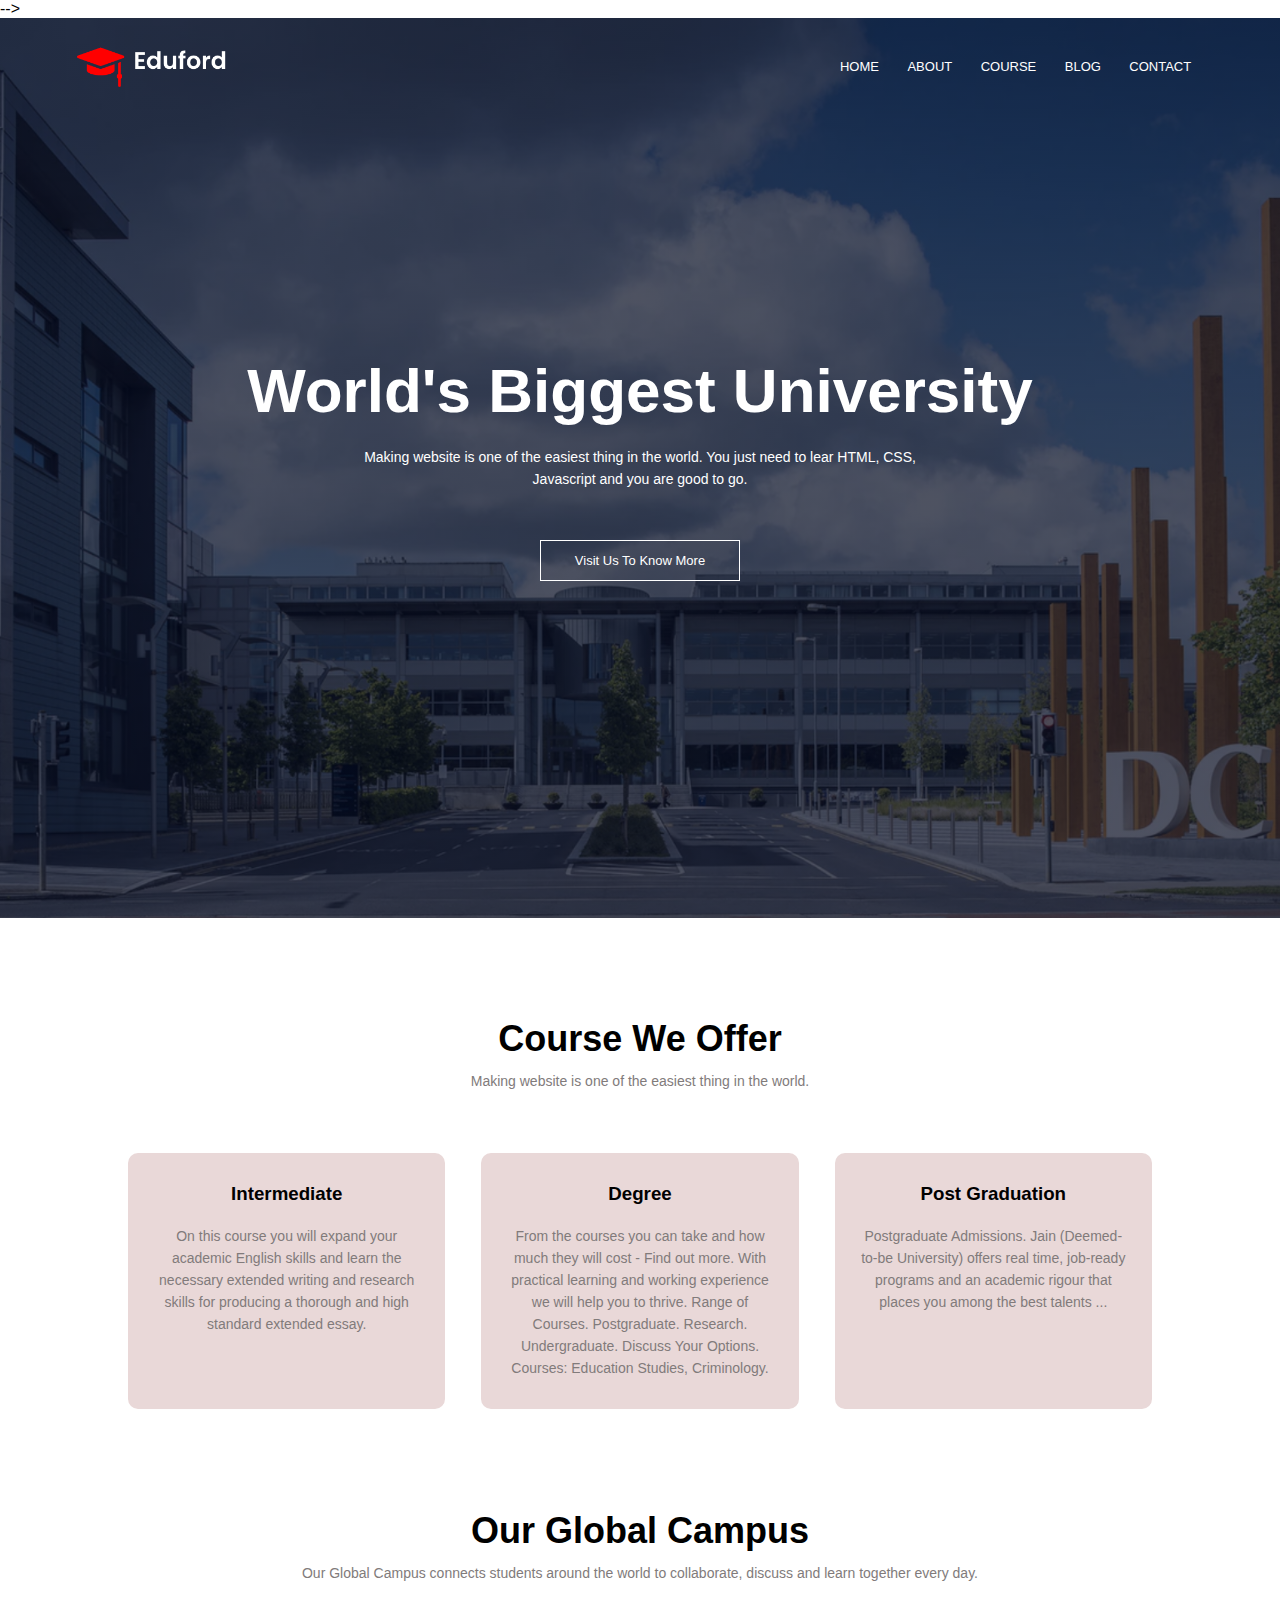
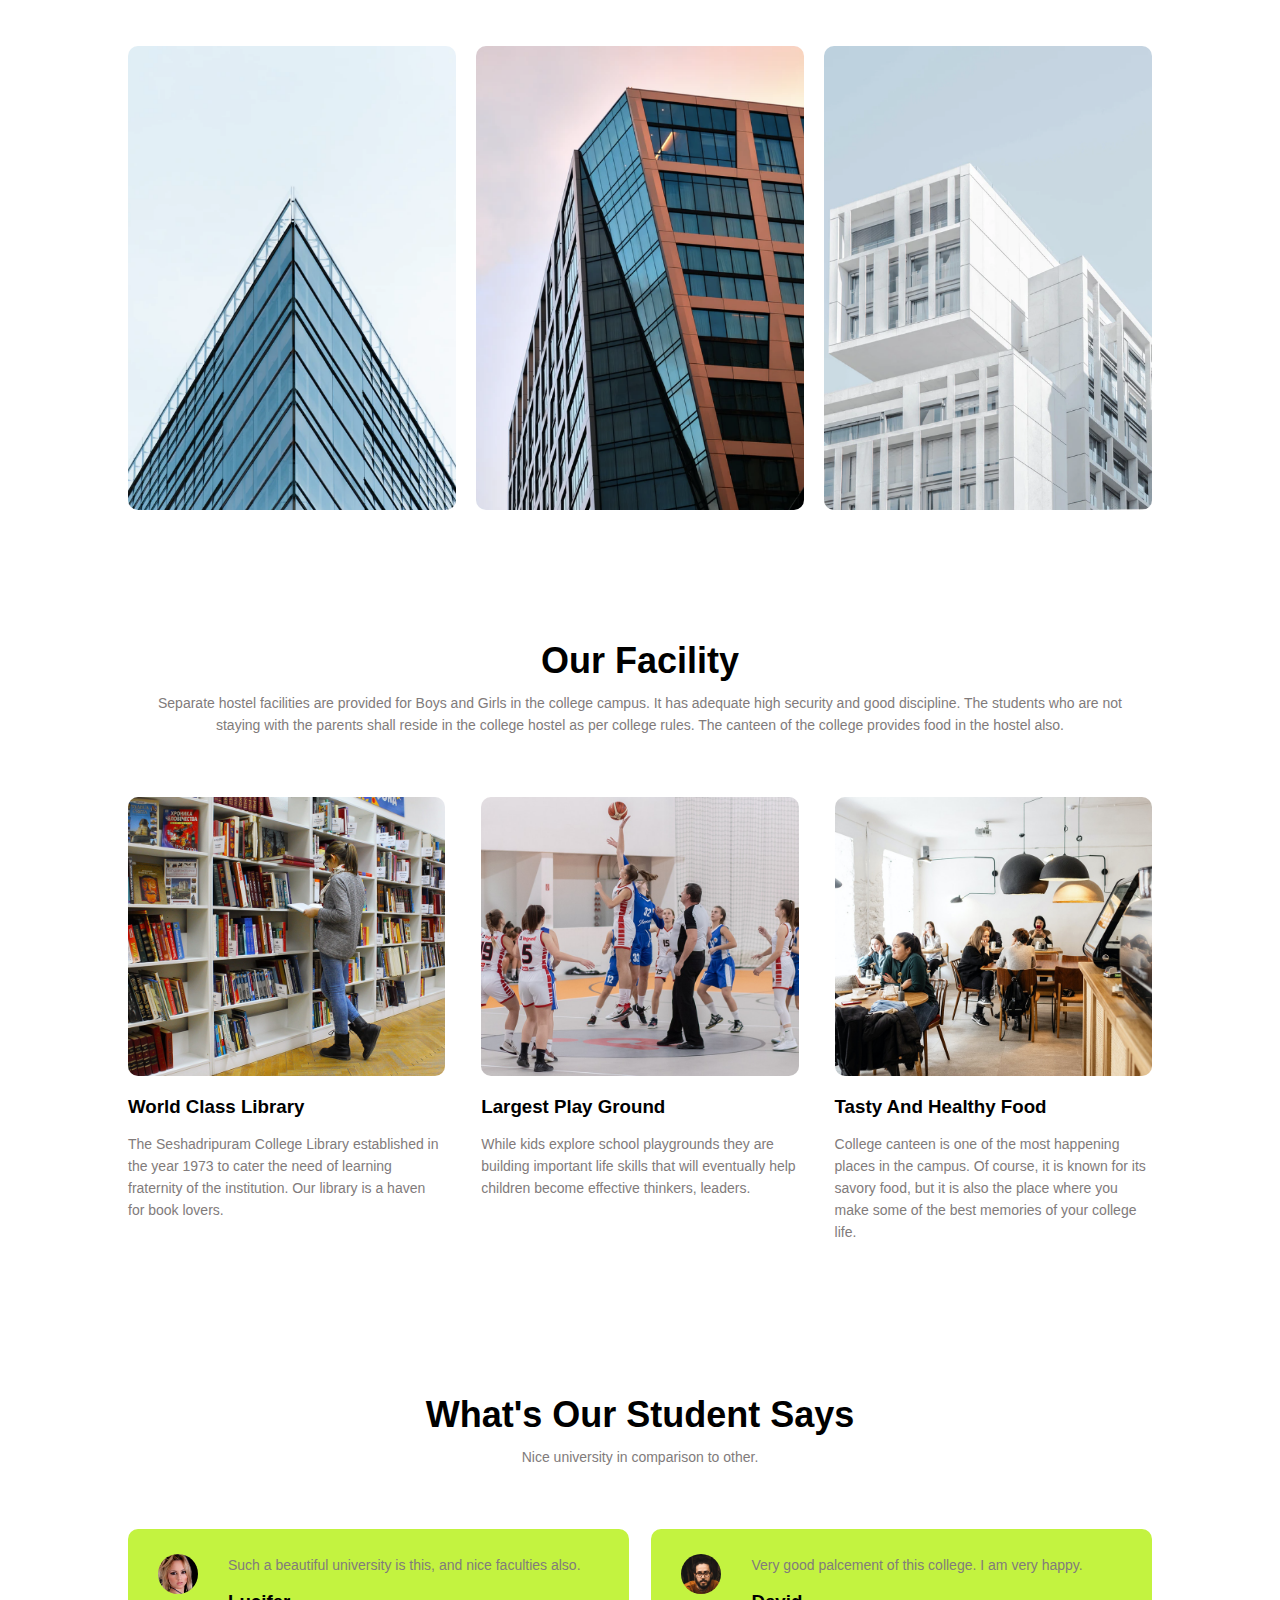
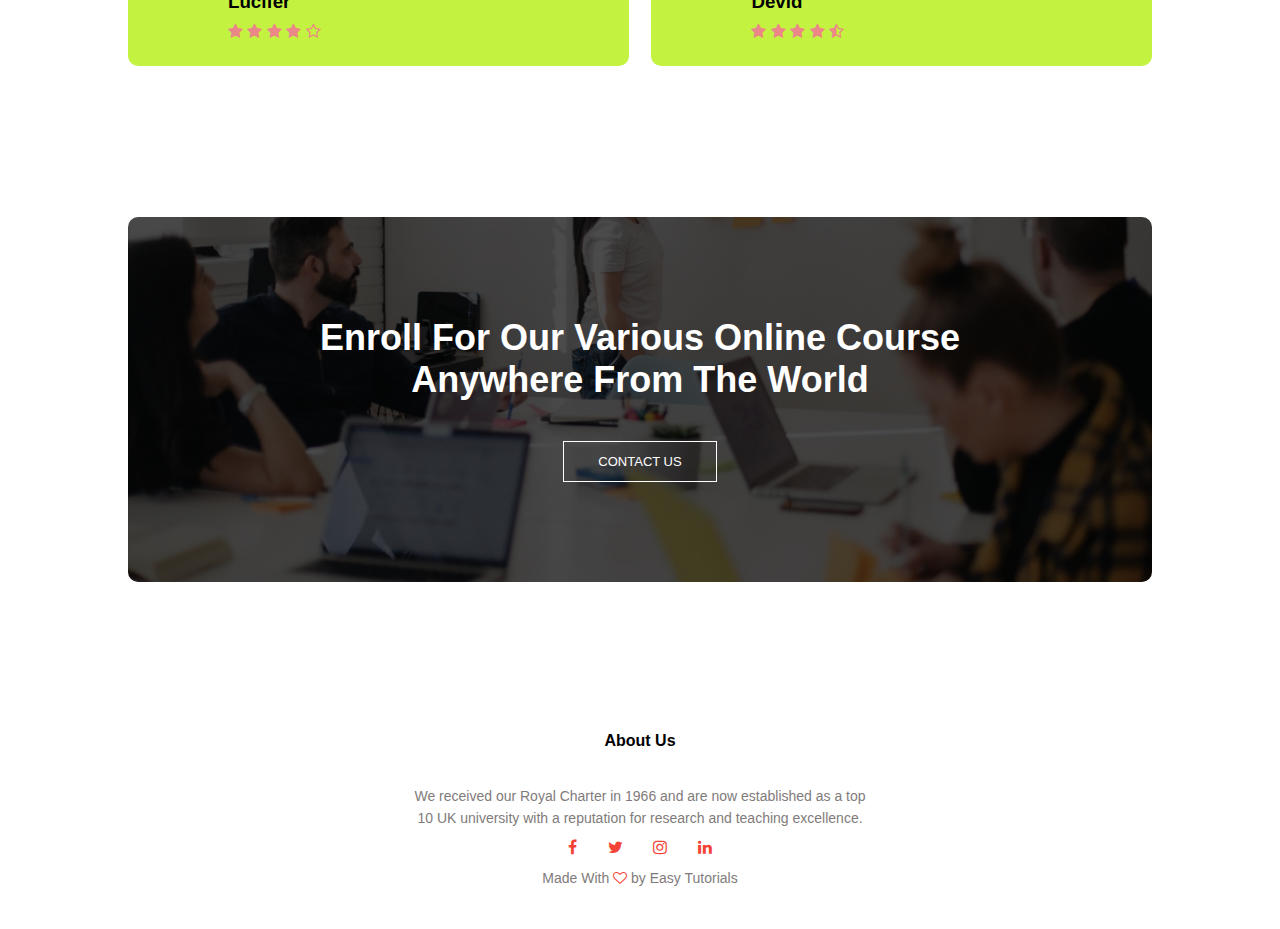
<file: University-webSite/index.html>
<!DOCTYPE html>
<html>
    <head>
         <meta name="viewport" content="width=device-width, intitial-scale=1.0">
         <title>University Website Design - Easy Tutorials</title>
         <link rel="stylesheet" href="style.css">
         <link rel="stylesheet" href="https://cdnjs.cloudflare.com/ajax/libs/font-awesome/4.7.0/css/font-awesome.min.css">-->
        
    </head>
    <body>
        <section class="header">
            <nav>
                <a href="index.html"><img src="image1/logo.png"></a>
                <div class="nav-links">
                    <ul>
                        <li .active><a href="index.html">HOME</a></li>
                        <li><a href="about.html">ABOUT</a></li>
                        <li><a href="course.html">COURSE</a></li>
                        <li><a href="blog.html">BLOG</a></li>
                        <li><a href="contact.html">CONTACT</a></li>
                    </ul>
                </div>
            </nav>

        <div class="text-box">
            <h1>World's Biggest University</h1>
            <p>
               Making website is one of the easiest thing in the world. 
               You just need to lear HTML, CSS, <br>Javascript and you are good to go.
            </p>
            <a href="" class="hero-btn">Visit Us To Know More</a>
        </div>    

        </section>  

        <section class="course">
            <h1> Course We Offer</h1>
            <p>Making website is one of the easiest thing in the world.</p>
            <div class="row">
                <div class="course-col">
                    <h3>Intermediate</h3>
                    <p>On this course you will expand your academic English 
                       skills and learn the necessary extended writing and 
                       research skills for producing a thorough and high 
                       standard extended essay.
                    </p>
                </div>
                <div class="course-col">
                    <h3>Degree</h3>
                    <p>From the courses you can take and how much they will 
                    cost - Find out more. With practical learning and working
                    experience we will help you to thrive. Range of Courses. 
                    Postgraduate. Research. Undergraduate. Discuss Your Options. 
                    Courses: Education Studies, Criminology.
                    </p>
                </div>
                <div class="course-col">
                    <h3>Post Graduation</h3>
                    <p>Postgraduate Admissions. Jain (Deemed-to-be University)
                    offers real time, job-​ready programs and an academic rigour 
                    that places you among the best talents ...
                    </p>
                </div>    
             
         
            </div>
        </section>
        <section class="campus">
            <h1>Our Global Campus</h1>
            <p>Our Global Campus connects students around the world to 
            collaborate, discuss and learn together every day.</p>
            <div class="row">
                <div class="campus-col">
                    <img src="image1/london.png"/>
                    <div class="layer">
                        <h3>LONDON</h3>
                    </div>
                </div>
                <div class="campus-col">
                    <img src="image1/newyork.png"/>
                    <div class="layer">
                        <h3>NEWYORK</h3>
                    </div>
                </div>
                <div class="campus-col">
                    <img src="image1/washington.png"/>
                    <div class="layer">
                        <h3>WASHINGTON</h3>
                    </div>
                </div>
            </div>

        </section>
        <section class="facilities">
            <h1>Our Facility</h1>
            <p>Separate hostel facilities are provided for Boys and Girls in 
            the college campus. It has adequate high security and good discipline.
            The students who are not staying with the parents shall reside 
            in the college hostel as per college rules. The canteen of the college 
            provides food in the hostel also.</p>
            <div class="row">
                <div class="facilities-col">
                    <img src="image1/library.png">
                    <h3>World Class Library</h3>
                    <p>The Seshadripuram College Library established in the year 1973 
                    to cater the need of learning fraternity of the institution. Our 
                    library is a haven for book lovers.</p>
                    </p>
                </div>
                <div class="facilities-col">
                    <img src="image1/basketball.png">
                    <h3>Largest Play Ground</h3>
                    <p>While kids explore school playgrounds they are building important 
                    life skills that will eventually help children become effective thinkers, 
                    leaders.
                    </p>
                </div>
                <div class="facilities-col">
                    <img src="image1/cafeteria.png">
                    <h3>Tasty And Healthy Food</h3>
                    <p>College canteen is one of the most happening places in the campus. Of 
                    course, it is known for its savory food, but it is also the place where you 
                    make some of the best memories of your college life.
                    </p>
                </div>
            </div>
        </section>
        <section class="testimonials">
            <h1>What's Our Student Says</h1>
            <p>Nice university in comparison to other.</p>

            <div class="row">
                <div class="testimonials-col">
                    <img src="image1/user1.jpg">
                    <div>
                        <p>Such a beautiful university is this, and nice faculties also.</p>
                        <h3>Lucifer</h3>
                        <i class="fa fa-star"></i>
                        <i class="fa fa-star"></i>
                        <i class="fa fa-star"></i>
                        <i class="fa fa-star"></i>
                        <i class="fa fa-star-o"></i>
                    </div>
                </div>
                <div class="testimonials-col">
                    <img src="image1/user2.jpg">
                    <div>
                        <p>Very good palcement of this college. I am very happy.</p>
                        <h3>Devid</h3>
                        <i class="fa fa-star" ></i>
                        <i class="fa fa-star"></i>
                        <i class="fa fa-star"></i>
                        <i class="fa fa-star"></i>
                        <i class="fa fa-star-half-o"></i>
                        
                    </div>
                </div>
                
            </div>
        </section>
        <section class="cta">
            <h1>Enroll For Our Various Online Course<br>Anywhere From The World</h1>
            <a href="" class="hero-btn">CONTACT US</a>
        </section>
        <section class="footer">
            <h4>About Us</h4>
            <p>We received our Royal Charter in 1966 and are now established as a top<br>
            10 UK university with a reputation for research and teaching excellence.</p>
            <div class="icons">
                <i class="fa fa-facebook" ></i>
                <i class="fa fa-twitter" ></i>
                <i class="fa fa-instagram" ></i>
                <i class="fa fa-linkedin" ></i>
            </div>
            <p>Made With <i class="fa fa-heart-o"></i> by Easy Tutorials</p>
        </section>
    </body>
</html>
</file>
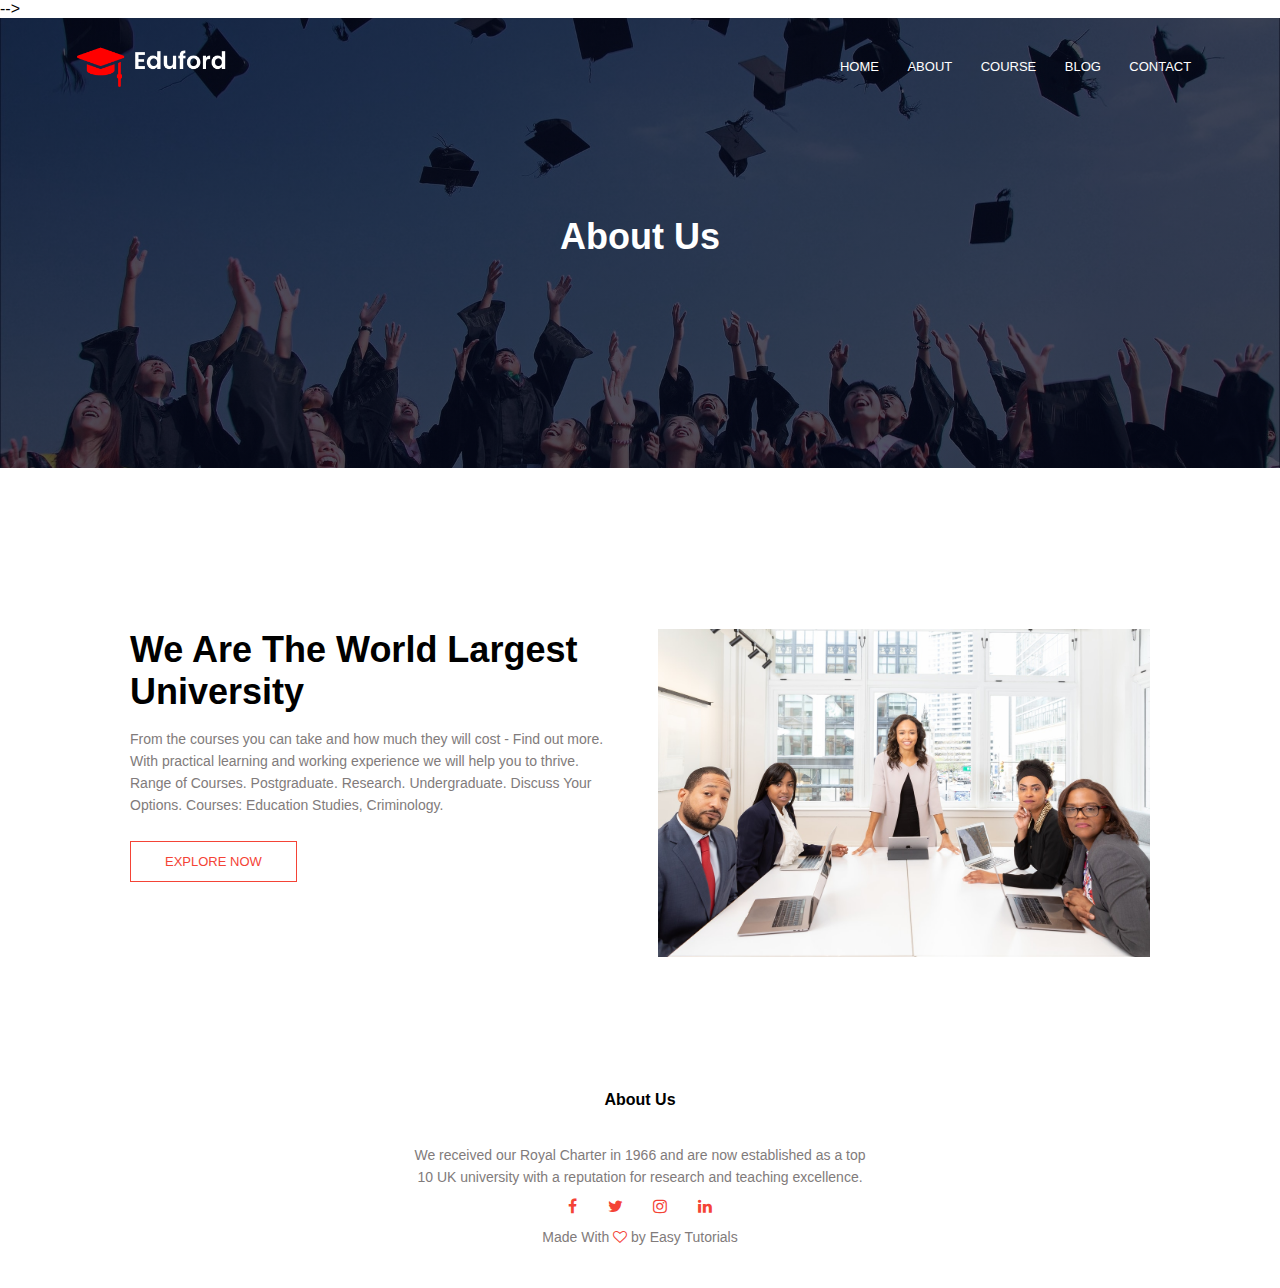
<file: University-webSite/about.html>
<!DOCTYPE html>
<html>
    <head>
         <meta name="viewport" content="width=device-width, intitial-scale=1.0">
         <title>University Website Design - Easy Tutorials</title>
         <link rel="stylesheet" href="style.css">
         <link rel="stylesheet" href="https://cdnjs.cloudflare.com/ajax/libs/font-awesome/4.7.0/css/font-awesome.min.css">-->
        
    </head>
    <body>
        <section class="sub-header">
            <nav>
                <a href="index.html"><img src="image1/logo.png"></a>
                <div class="nav-links">
                    <ul>
                        <li><a href="index.html">HOME</a></li>
                        <li><a href="about.html">ABOUT</a></li>
                        <li><a href="course.html">COURSE</a></li>
                        <li><a href="blog.html">BLOG</a></li>
                        <li><a href="contact.html">CONTACT</a></li>
                    </ul>
                </div>
            </nav>
            <h1>About Us</h1>    
        </section>
        <section class="about-us">
            <div class="row">
                <div class="about-col">
                    <h1>We Are The World Largest University</h1>
                    <p>From the courses you can take and how much they will 
                        cost - Find out more. With practical learning and working
                        experience we will help you to thrive. Range of Courses. 
                        Postgraduate. Research. Undergraduate. Discuss Your Options. 
                        Courses: Education Studies, Criminology.</p>
                        <a href="" class="hero-btn red-btn">EXPLORE NOW</a>
                </div>
                <div class="about-col">
                    <img src="image1/about.jpg">
                </div>
            </div>
        </section>  

        <section class="footer">
            <h4>About Us</h4>
            <p>We received our Royal Charter in 1966 and are now established as a top<br>
            10 UK university with a reputation for research and teaching excellence.</p>
            <div class="icons">
                <i class="fa fa-facebook" ></i>
                <i class="fa fa-twitter" ></i>
                <i class="fa fa-instagram" ></i>
                <i class="fa fa-linkedin" ></i>
            </div>
            <p>Made With <i class="fa fa-heart-o"></i> by Easy Tutorials</p>
        </section>
    </body>
</html>
</file>
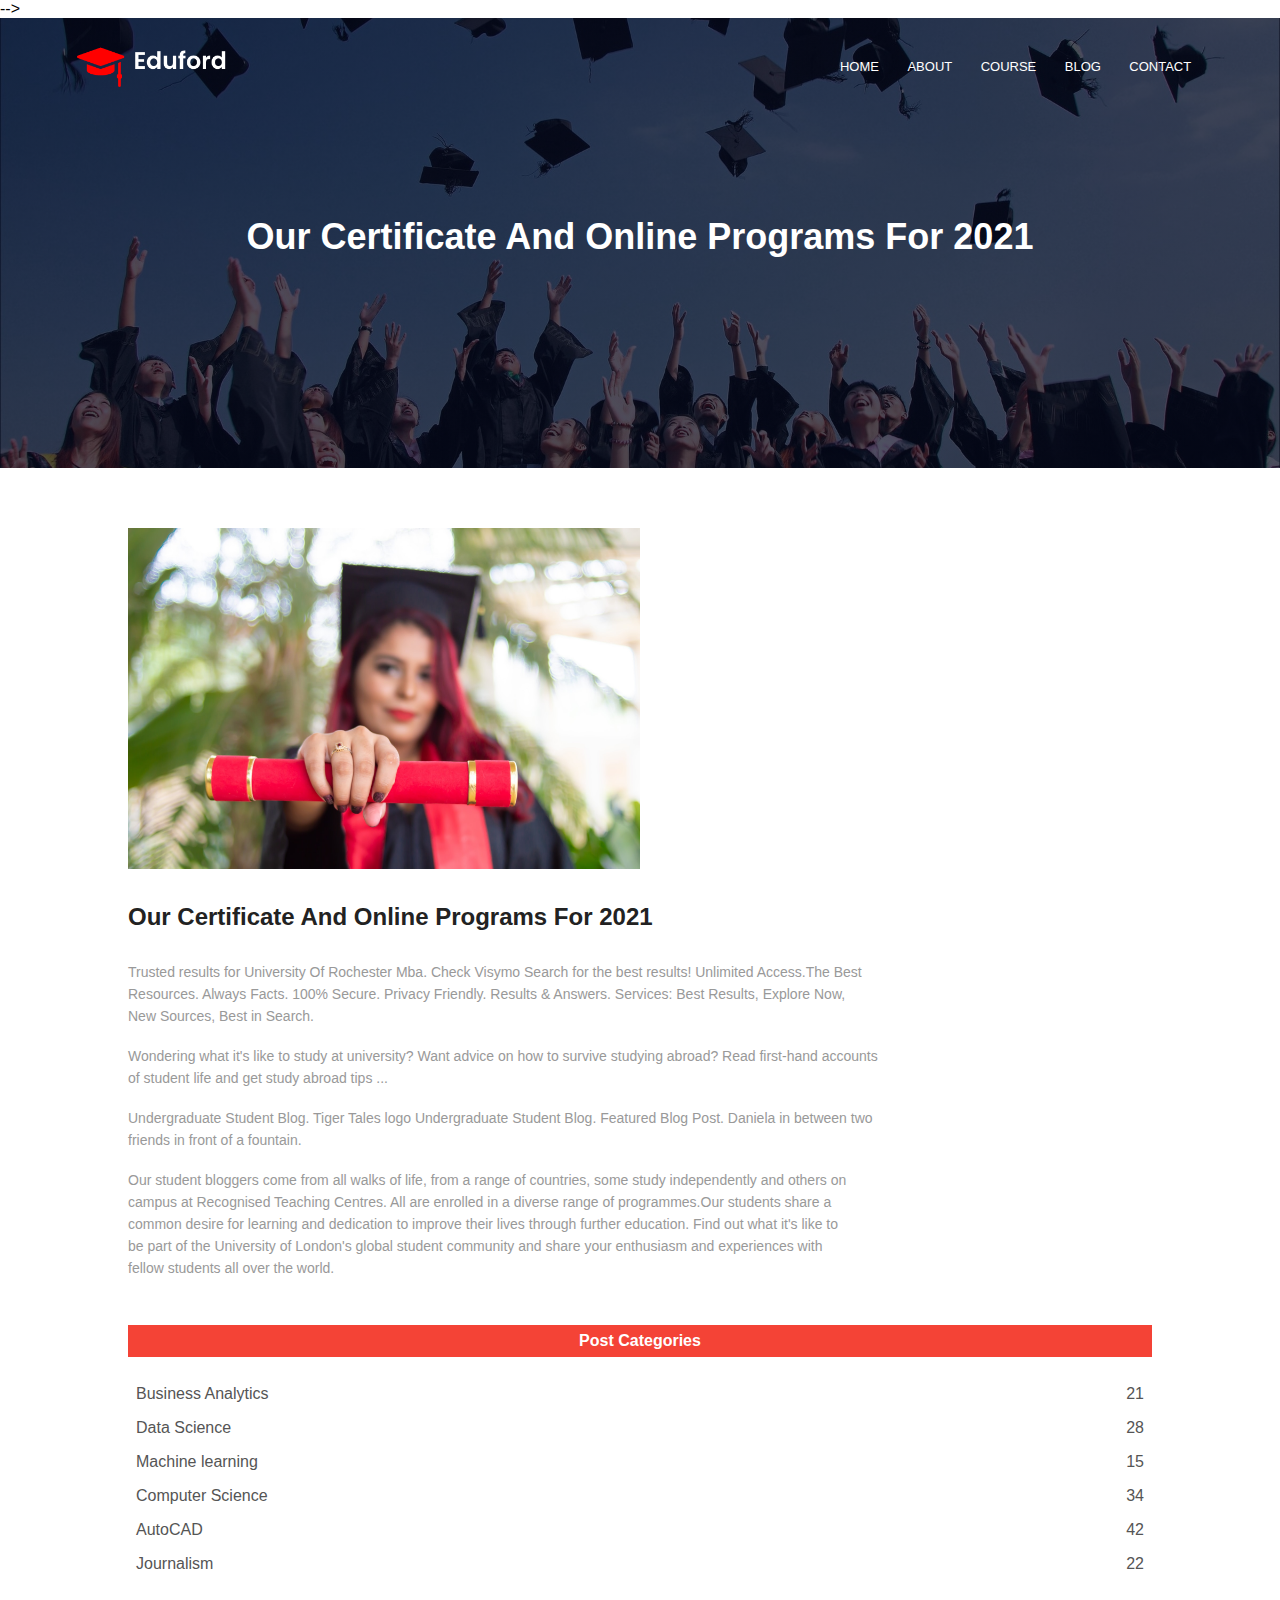
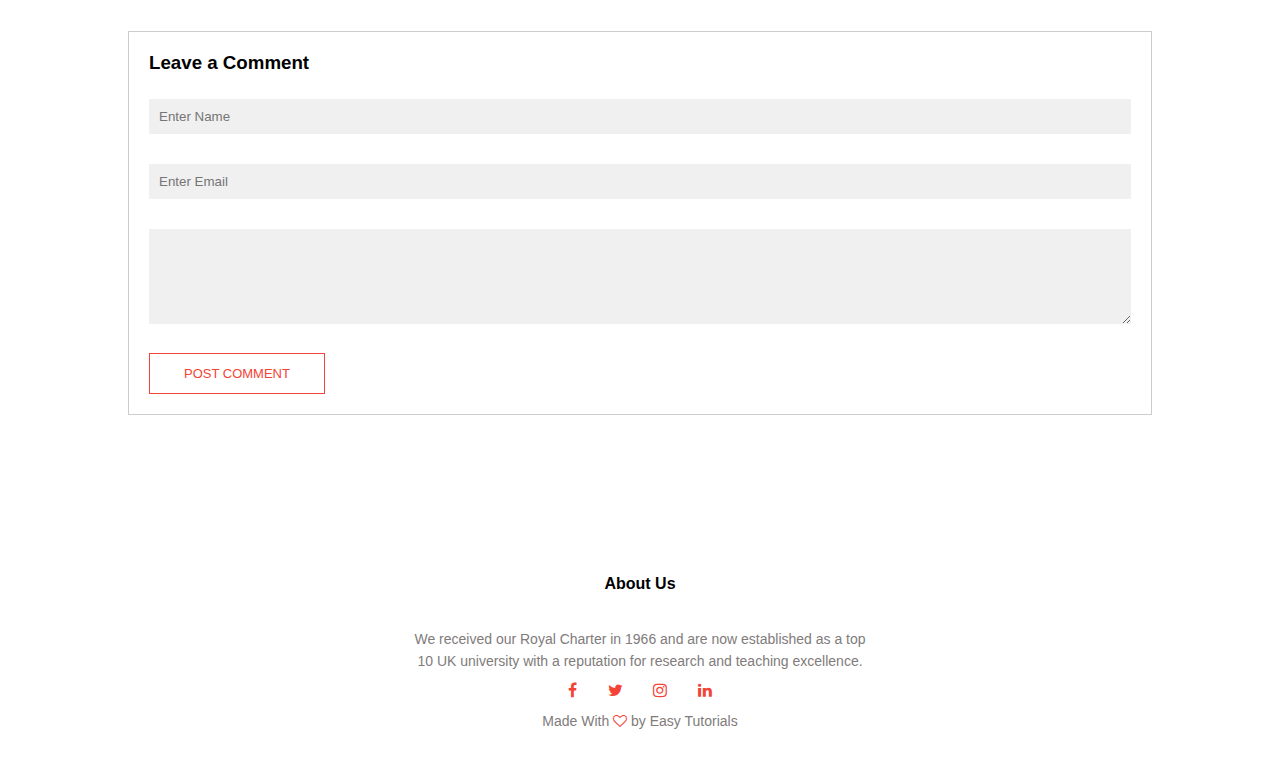
<file: University-webSite/blog.html>
<!DOCTYPE html>
<html>
    <head>
         <meta name="viewport" content="width=device-width, intitial-scale=1.0">
         <title>University Website Design - Easy Tutorials</title>
         <link rel="stylesheet" href="style.css">
         <link rel="stylesheet" href="https://cdnjs.cloudflare.com/ajax/libs/font-awesome/4.7.0/css/font-awesome.min.css">-->
        
    </head>
    <body>
        <section class="sub-header">
            <nav>
                <a href="index.html"><img src="image1/logo.png"></a>
                <div class="nav-links">
                    <ul>
                        <li><a href="index.html">HOME</a></li>
                        <li><a href="about.html">ABOUT</a></li>
                        <li><a href="course.html">COURSE</a></li>
                        <li><a href="blog.html">BLOG</a></li>
                        <li><a href="contact.html">CONTACT</a></li>
                    </ul>
                </div>
            </nav>
            <h1>Our Certificate And Online Programs For 2021</h1>    
        </section>
        <section class="blog-content">
            <div class="blog-left">
                <img src="image1/certificate.jpg">
                <h2>Our Certificate And Online Programs For 2021</h2>
                <p>Trusted results for University Of Rochester Mba. Check Visymo Search
                for the best results!  Unlimited Access.The Best<br>Resources. Always Facts. 
                100% Secure. Privacy Friendly. Results & Answers. Services: Best  Results, 
                Explore Now,<br>New Sources, Best in Search.</p>
                <br>
                <p>Wondering what it's like to study at university? Want advice on how to 
                survive studying abroad? Read first-hand accounts<br>of student life and get 
                study abroad tips ...</p>
                <br>
                <p>Undergraduate Student Blog. Tiger Tales logo Undergraduate Student Blog. 
                Featured Blog Post. Daniela in between two<br>friends in front of a fountain.</p>
                <br>
                <p>Our student bloggers come from all walks of life, from a range of countries, 
                some study independently and others on<br>campus at Recognised Teaching Centres. 
                All are enrolled in a diverse range of programmes.Our students share a<br>common
                desire for learning and dedication to improve their lives through further education. 
                Find out what it's like to<br>be part of the University of London's global student community 
                and share your enthusiasm and experiences with<br>fellow students all over the world.</p>
            <br>
            <br>
                
            </div>
            <div class="blog-right">
                <h3>Post Categories</h3>
                <div>
                    <span>Business Analytics</span>
                    <span>21</span>
                </div>
                <div>
                    <span>Data Science</span>
                    <span>28</span>
                </div>
                <div>
                    <span>Machine learning</span>
                    <span>15</span>
                </div>
                <div>
                    <span>Computer Science</span>
                    <span>34</span>
                </div>
                <div>
                    <span>AutoCAD</span>
                    <span>42</span>
                </div>
                <div>
                    <span>Journalism</span>
                    <span>22</span>
                </div>
            </div>
            <div class="comment-box">
                <h3>Leave a Comment</h3>
                <form class="comment-form">
                    <input type="text" placeholder="Enter Name">
                    <input type="email" placeholder="Enter Email">
                    <textarea rows="5" placeholder="Your Comment">
                    </textarea>
                    <button type="Submit" class="hero-btn red-btn">POST COMMENT</button>
                </form>    
            </div>    
        </section> 
        
        <section class="footer">
            <h4>About Us</h4>
            <p>We received our Royal Charter in 1966 and are now established as a top<br>
            10 UK university with a reputation for research and teaching excellence.</p>
            <div class="icons">
                <i class="fa fa-facebook" ></i>
                <i class="fa fa-twitter" ></i>
                <i class="fa fa-instagram" ></i>
                <i class="fa fa-linkedin" ></i>
            </div>
            <p>Made With <i class="fa fa-heart-o"></i> by Easy Tutorials</p>
        </section>
    </body>
</html>
</file>
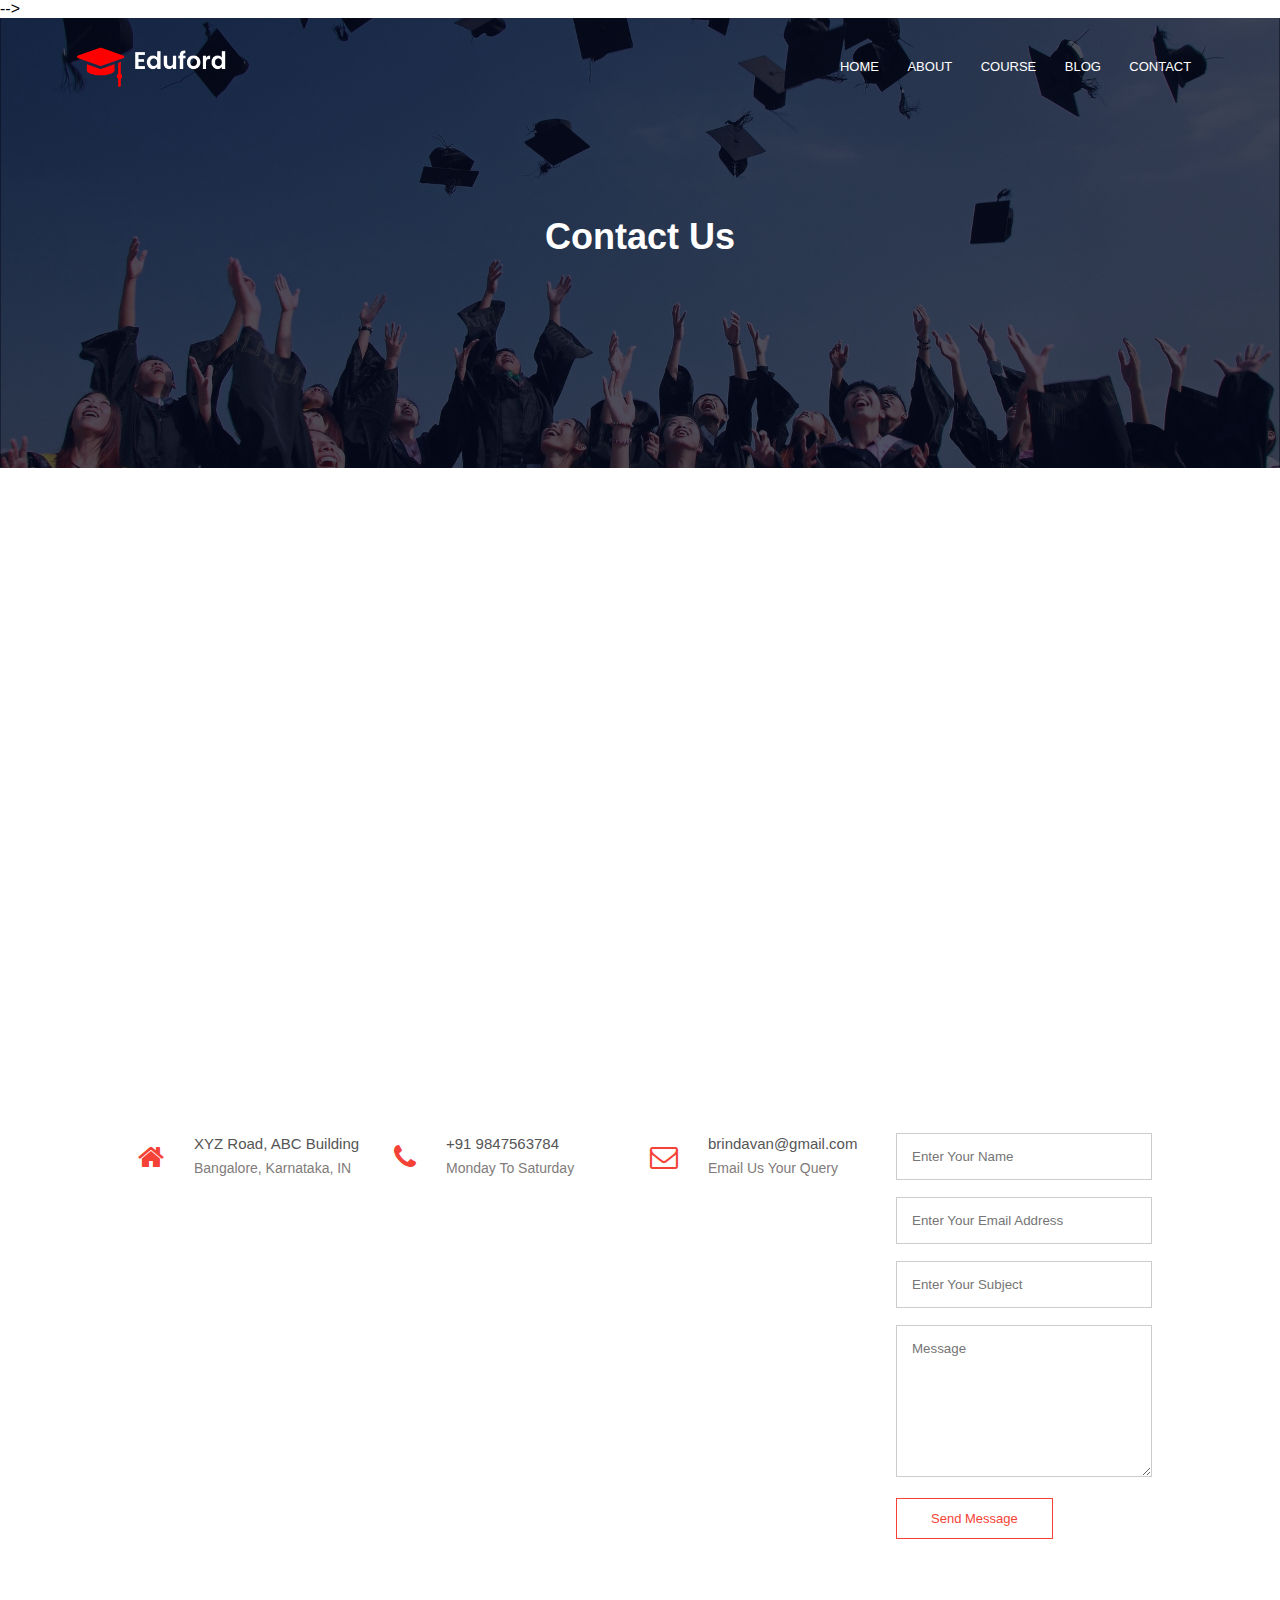
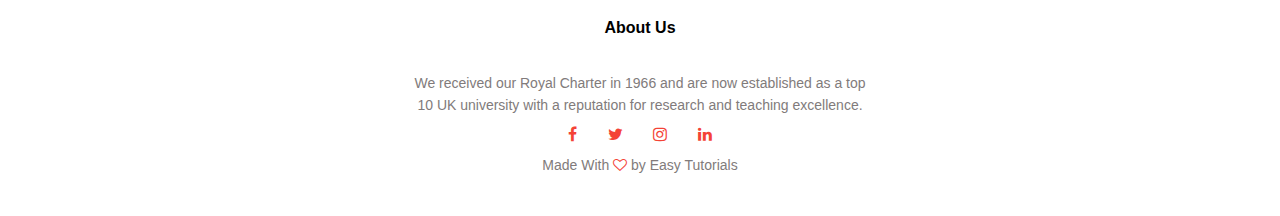
<file: University-webSite/contact.html>
<!DOCTYPE html>
<html>
    <head>
         <meta name="viewport" content="width=device-width, intitial-scale=1.0">
         <title>University Website Design - Easy Tutorials</title>
         <link rel="stylesheet" href="style.css">
         <link rel="stylesheet" href="https://cdnjs.cloudflare.com/ajax/libs/font-awesome/4.7.0/css/font-awesome.min.css">-->
        
    </head>
    <body>
        <section class="sub-header">
            <nav>
                <a href="index.html"><img src="image1/logo.png"></a>
                <div class="nav-links">
                    <ul>
                        <li><a href="index.html">HOME</a></li>
                        <li><a href="about.html">ABOUT</a></li>
                        <li><a href="course.html">COURSE</a></li>
                        <li><a href="blog.html">BLOG</a></li>
                        <li><a href="contact.html">CONTACT</a></li>
                    </ul>
                </div>
            </nav>
            <h1>Contact Us</h1>    
        </section>
        <section class="location">
            <iframe src="https://www.google.com/maps/embed?pb=!1m14!1m8!1m3!1d15542.384692437725!2d77
            .6203816!3d13.1247496!3m2!1i1024!2i768!4f13.1!3m3!1m2!1s0x0%3A0xe1410eafb7046daf!2sBrindavan
            %20Group%20of%20Institutions!5e0!3m2!1sen!2sin!4v1623272738407!5m2!1sen!2sin" width="600" 
            height="450" style="border:0;" allowfullscreen="" loading="lazy"></iframe>
        </section>
        <section class="contact-us">
            <div class="row">
                <div class=" contact-col">
                    <div>
                        <i class="fa fa-home" ></i>  
                        <span>
                            <h5>XYZ Road, ABC Building</h5>
                            <p>Bangalore, Karnataka, IN</p>
                        </span>
                    </div>
                </div>
                <div class=" contact-col">
                    <div>
                        <i class="fa fa-phone" ></i>  
                        <span>
                            <h5>+91 9847563784</h5>
                            <p>Monday To Saturday</p>
                        </span>
                    </div>
                </div>    
                <div class=" contact-col">
                    <div>
                        <i class="fa fa-envelope-o" ></i>  
                        <span>
                            <h5>brindavan@gmail.com</h5>
                            <p>Email Us Your Query</p>
                        </span>
                    </div>
                </div>
                <div class="contact-col">
                    <form action="">
                        <input type="text" placeholder="Enter Your Name" required>
                        <input type="email" placeholder="Enter Your Email Address" required>
                        <input type="text" placeholder="Enter Your Subject" required>
                        <textarea rows="8" placeholder="Message" required></textarea>
                        <button type="Submit" class="hero-btn red-btn">Send Message</button>
                    </form>
                </div>
            </div>
        </section>

        <section class="footer">
            <h4>About Us</h4>
            <p>We received our Royal Charter in 1966 and are now established as a top<br>
            10 UK university with a reputation for research and teaching excellence.</p>
            <div class="icons">
                <i class="fa fa-facebook" ></i>
                <i class="fa fa-twitter" ></i>
                <i class="fa fa-instagram" ></i>
                <i class="fa fa-linkedin" ></i>
            </div>
            <p>Made With <i class="fa fa-heart-o"></i> by Easy Tutorials</p>
        </section>
    </body>
</html>
</file>
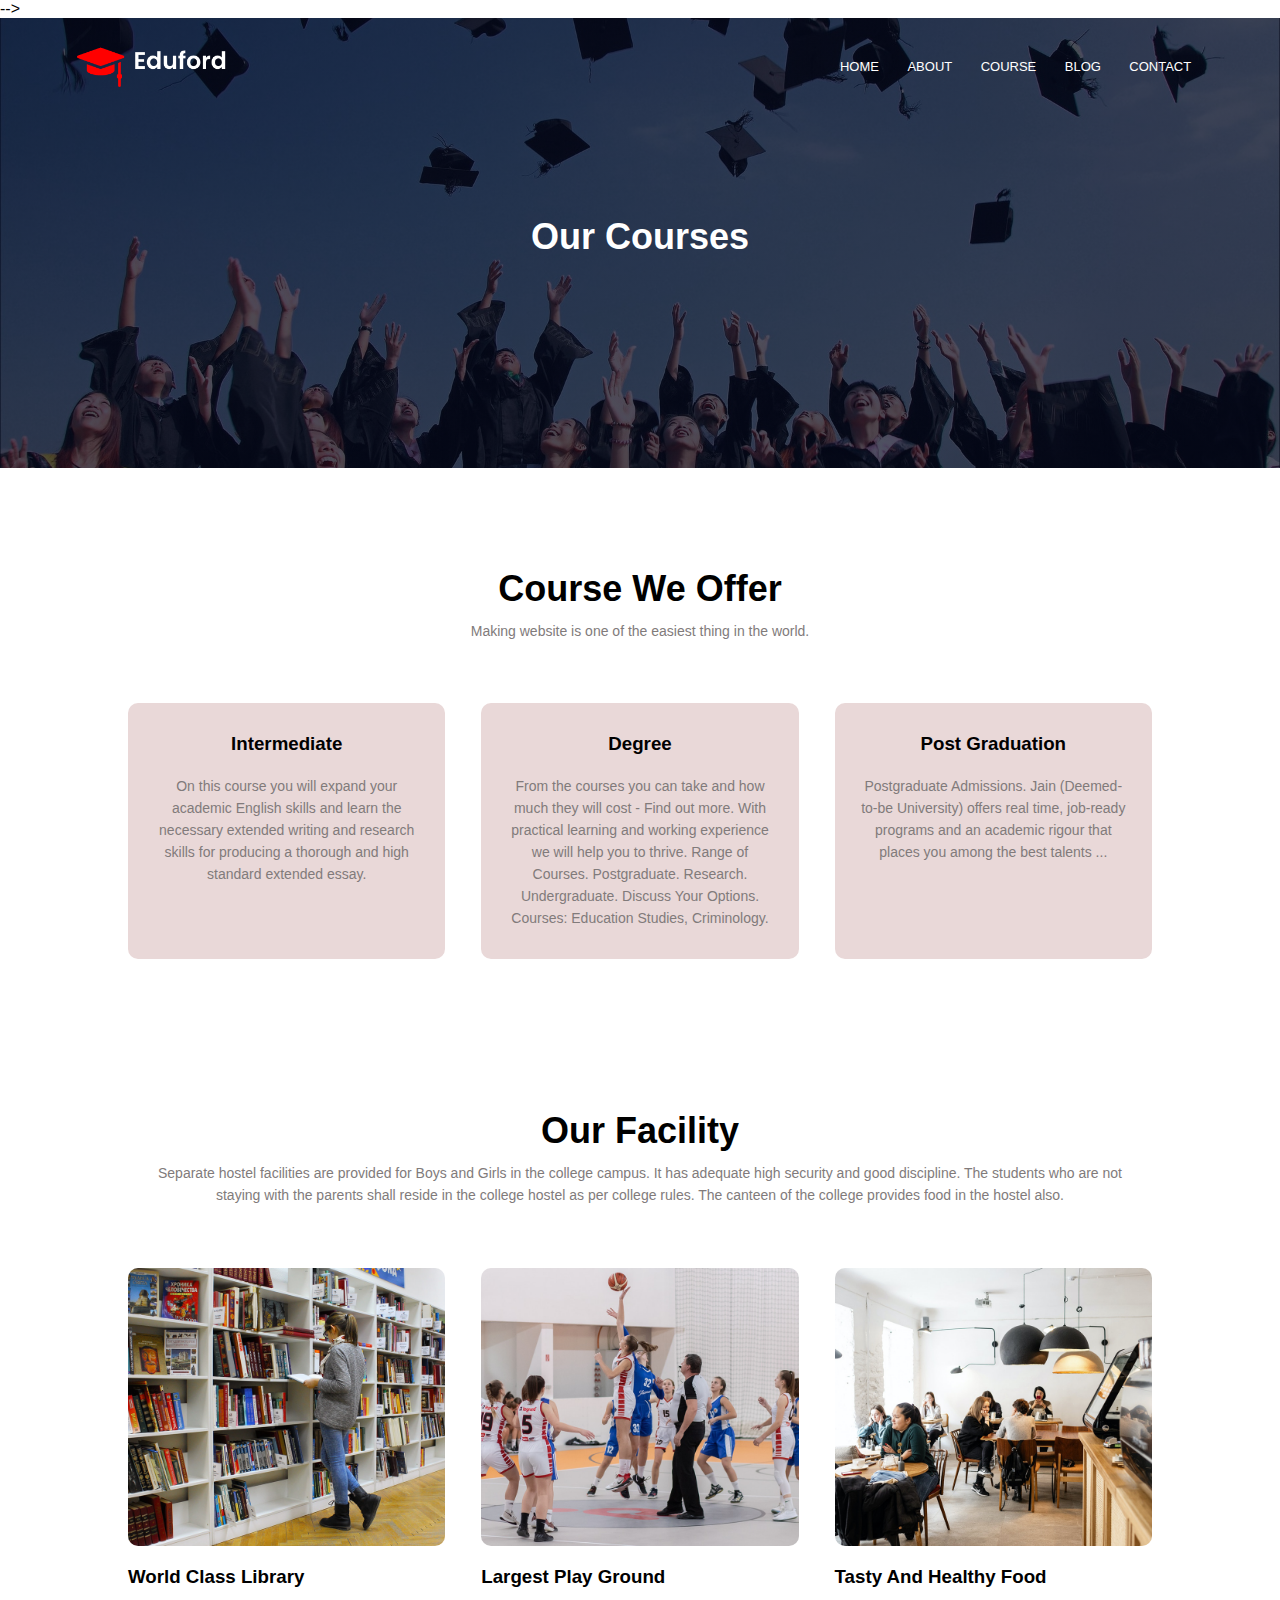
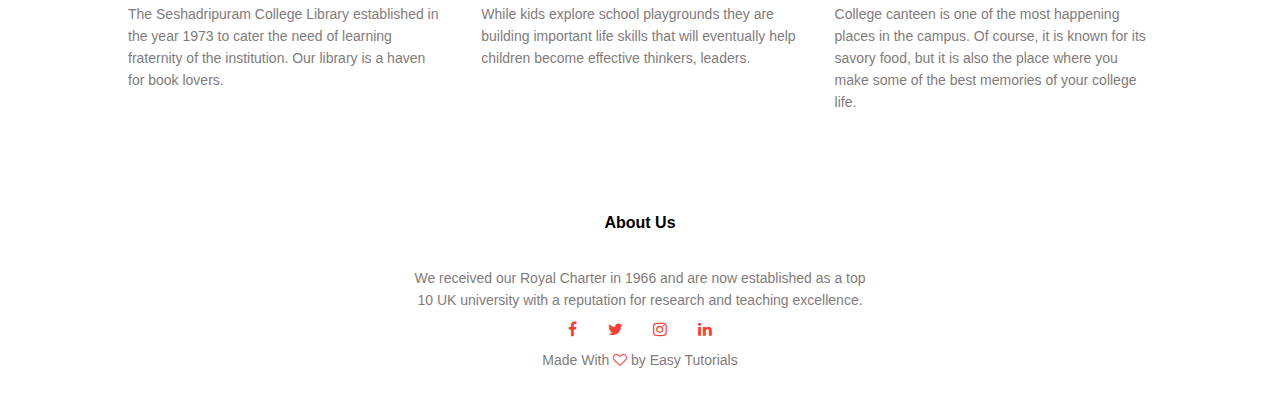
<file: University-webSite/course.html>
<!DOCTYPE html>
<html>
    <head>
         <meta name="viewport" content="width=device-width, intitial-scale=1.0">
         <title>University Website Design - Easy Tutorials</title>
         <link rel="stylesheet" href="style.css">
         <link rel="stylesheet" href="https://cdnjs.cloudflare.com/ajax/libs/font-awesome/4.7.0/css/font-awesome.min.css">-->
        
    </head>
    <body>
        <section class="sub-header">
            <nav>
                <a href="index.html"><img src="image1/logo.png"></a>
                <div class="nav-links">
                    <ul>
                        <li><a href="index.html">HOME</a></li>
                        <li><a href="about.html">ABOUT</a></li>
                        <li><a href="course.html">COURSE</a></li>
                        <li><a href="blog.html">BLOG</a></li>
                        <li><a href="contact.html">CONTACT</a></li>
                    </ul>
                </div>
            </nav>
            <h1>Our Courses</h1>    
        </section> 
        <section class="course">
            <h1> Course We Offer</h1>
            <p>Making website is one of the easiest thing in the world.</p>
            <div class="row">
                <div class="course-col">
                    <h3>Intermediate</h3>
                    <p>On this course you will expand your academic English 
                       skills and learn the necessary extended writing and 
                       research skills for producing a thorough and high 
                       standard extended essay.
                    </p>
                </div>
                <div class="course-col">
                    <h3>Degree</h3>
                    <p>From the courses you can take and how much they will 
                    cost - Find out more. With practical learning and working
                    experience we will help you to thrive. Range of Courses. 
                    Postgraduate. Research. Undergraduate. Discuss Your Options. 
                    Courses: Education Studies, Criminology.
                    </p>
                </div>
                <div class="course-col">
                    <h3>Post Graduation</h3>
                    <p>Postgraduate Admissions. Jain (Deemed-to-be University)
                    offers real time, job-​ready programs and an academic rigour 
                    that places you among the best talents ...
                    </p>
                </div>    
             
         
            </div>
        </section>
        <section class="facilities">
            <h1>Our Facility</h1>
            <p>Separate hostel facilities are provided for Boys and Girls in 
            the college campus. It has adequate high security and good discipline.
            The students who are not staying with the parents shall reside 
            in the college hostel as per college rules. The canteen of the college 
            provides food in the hostel also.</p>
            <div class="row">
                <div class="facilities-col">
                    <img src="image1/library.png">
                    <h3>World Class Library</h3>
                    <p>The Seshadripuram College Library established in the year 1973 
                    to cater the need of learning fraternity of the institution. Our 
                    library is a haven for book lovers.</p>
                    </p>
                </div>
                <div class="facilities-col">
                    <img src="image1/basketball.png">
                    <h3>Largest Play Ground</h3>
                    <p>While kids explore school playgrounds they are building important 
                    life skills that will eventually help children become effective thinkers, 
                    leaders.
                    </p>
                </div>
                <div class="facilities-col">
                    <img src="image1/cafeteria.png">
                    <h3>Tasty And Healthy Food</h3>
                    <p>College canteen is one of the most happening places in the campus. Of 
                    course, it is known for its savory food, but it is also the place where you 
                    make some of the best memories of your college life.
                    </p>
                </div>
            </div>
        </section>  

        <section class="footer">
            <h4>About Us</h4>
            <p>We received our Royal Charter in 1966 and are now established as a top<br>
            10 UK university with a reputation for research and teaching excellence.</p>
            <div class="icons">
                <i class="fa fa-facebook" ></i>
                <i class="fa fa-twitter" ></i>
                <i class="fa fa-instagram" ></i>
                <i class="fa fa-linkedin" ></i>
            </div>
            <p>Made With <i class="fa fa-heart-o"></i> by Easy Tutorials</p>
        </section>
    </body>
</html>
</file>
<file: University-webSite/style.css>
*{
    margin: 0;
    padding: 0;
    font-family: 'Poppins', sans-serif;
}
.header{
    min-height: 100vh;
    width:100%;
    background-image: linear-gradient(rgba(4,9,30,0.7),rgba(4,9,30,0.7)),url(image1/banner.png);
    background-position: center;
    background-size: cover;
    position:  relative;
}

nav{
    display: flex;
    padding: 2% 6%;
    justify-content: space-between;
    align-items: center;
}
nav img{
    width: 150px;
}

.nav-links{
    flex: 1;
    text-align: right;
}

.nav-links ul li{
    list-style: none;
    display: inline-block;
    padding: 8px 12px;
    position: relative; 
}

.nav-links ul li a{
    color: white;
    text-decoration: none;
    font-size: 13px;
}

.nav-links ul li::after{
    content: "";
    width: 0%;
    height: 2px;
    background: red;
    display: block;
    margin: auto;
}

.nav-links ul li:hover::after{
    width: 100%;
    transition: 0.5s;
}

.text-box{
    width: 90%;
    color: white;
    position: absolute;
    top: 50%;
    left: 50%;
    transform: translate(-50%,-50%);
    text-align: center;
}

.text-box h1{
    font-size: 62px;
}

.text-box p{
    margin: 10px 0 40px;
    font-size: 14px;
    color: white;
}

.hero-btn{
    display: inline-block;
    text-decoration: none;
    color: white;
    border: 1px solid white;
    padding: 12px 34px;
    font-size: 13px;
    background: transparent;
    position: relative;
    cursor: pointer;
}

.hero-btn:hover{
    border: 1px solid black;
    background:pink;
    color: black;
    transition: 1s;
}   


.course{
    width: 80%;
    margin: auto;
    text-align: center;
    padding-top:100px;  
}
h1{
    font-size: 36px;
    font-weight: 600;
}
p{
    color: rgb(129, 123, 123);
    font-size: 14px;
    font-weight: 300;
    line-height: 22px;
    padding: 10px;
}

.row{
    margin-top: 5%;
    display: flex;
    justify-content: space-between;
}

.course-col{
    flex-basis: 31%;
    background: rgb(233, 216, 216);
    border-radius: 10px;
    margin-bottom: 5%;
    padding: 20px 12px;
    box-sizing: border-box;
    transition: 0.5s;  
}
h3{
    text-align: center;
    font-weight: 600;
    margin: 10px 0%;
}
.course-col:hover{
    box-shadow: 0 0 40px 0px rgba(5, 5, 5, 0.2);
}

.campus{
    width: 80%;
    margin: auto;
    text-align: center;
    padding-top: 50px;
}

.campus-col{
    flex-basis: 32%;
    border-radius: 10px;
    margin-bottom: 30px;
    position: relative;
    overflow: hidden;
}
.campus-col img{
    width: 100%;
    display: block;
}
    
.layer{
    background: transparent;
    height: 100%;
    width: 100%;
    position: absolute;
    top: 0;
    left: 0;    
    transition: 2s;
}
.layer:hover{
    background: rgba(218, 103, 103, 0.7);
}
.layer h3{
    width: 100%;
    font-weight: 500;
    color: white;
    font-size: 26px;
    bottom: 0;
    left: 50%;
    transform: translateX(-50%);
    position: absolute;
    opacity: 0;
    transition: 0.5s;
}
.layer:hover h3{
    bottom: 49%;
    opacity: 1;
}

.facilities{
    width: 80%;
    margin: auto;
    text-align: center;
    padding-top: 100px;
}

.facilities-col{
    flex-basis: 31%;
    border-radius: 10px;
    margin-bottom: 5%;
    text-align: left;
}
.facilities-col img{
    width: 100%;
    border-radius: 10px;
}
.facilities-col p{
    padding: 0;
}
.facilities-col h3{
    margin-top: 16px;
    margin-bottom: 15px;
    text-align: left;
}
.testimonials{
    width: 80%;
    margin: auto;
    padding-top: 100px;
    text-align: center;
}

.testimonials-col{
    flex-basis: 44%;
    border-radius: 10px;
    margin-bottom: 5%;
    text-align: left;
    background: #c3f340;
    padding: 25px;
    cursor: pointer;
    display: flex;    
}
.testimonials-col img{
    height: 40px;
    margin-left: 5px;
    margin-right: 30px;
    border-radius: 50%;
} 
.testimonials-col p{
    padding: 0;
}   
.testimonials-col h3{
    margin-top: 15px;
    text-align: left;
}
.testimonials-col .fa{
    color: rgb(235, 135, 135)
}

.cta{
    margin: 100px auto;
    width: 80%;
    background-image: linear-gradient(rgba(0,0,0,0.7),rgba(0,0,0,0.7)),url(image1/banner2.jpg);
    background-position: center;
    background-size: cover;
    border-radius: 10px;
    text-align: center;
    padding: 100px 0;
}
.cta h1{
    color: white;
    margin-bottom: 40px;
    padding: 0;
}

.footer{
    width: 100%;
    text-align: center;
    padding: 30px 0;
}
.footer h4{
    margin-bottom: 25px;
    margin-top: 20px;
    font-weight: 600;
}

.icons .fa{
    color: #f44336;
    margin: 0 13px;
    cursor: pointer;
    padding: 18px o;
}
.fa-heart-o{
    color: #f44336;
}

.sub-header{
    height: 50vh;
    width: 100%;
    background-image: linear-gradient(rgba(4,9,30,0.7),rgba(4,9,30,0.7)),url(image1/background.jpg);
    background-position: center;
    background-size: cover;
    text-align: center;
    color: white;
}
.sub-header h1{
    margin-top: 100px;
}

.about-us{
    width: 80%;
    margin: auto;
    padding-top: 80px;
    padding-bottom: 50px;
}
.about-col{
    flex-basis: 48%;
    padding: 30px 2px;
}
.about-col img{
    width: 100%;
}
.about-col h1{
    padding-top: 0;
}
.about-col p{
    padding: 15px 0 25px;
}
.red-btn{
    border: 1px solid #f44336;
    background: transparent;
    color: #f44336;
}

.blog-content{
    width: 80%;
    margin: auto;
    padding: 60px 0;
}
.blog-left{
    flex-basis: 65%;
}
.blog-left img{
    width: 50%;
}
.blog-left h2{
    color: #222;
    font-weight: 600;
    margin: 30px 0;
}
.blog-left p{
    color: #999;
    padding: 0;
}
.blog-right{
    flex-basis: 22%;
}
.blog-right h3{
    background: #f44336;
    color: #fff;
    padding: 7px 0;
    font-size: 16px;
    margin-bottom: 20px;
}
.blog-right div{
    display: flex;
    align-items: center;
    justify-content: space-between;
    color: #555;
    padding: 8px;
    box-sizing: border-box;
}
.comment-box{
    border: 1px solid #ccc;
    margin:  50px 0;
    padding: 10px 20px;
}
.comment-box h3{
    text-align: left;
}
.comment-form input, .comment-form textarea{
    width: 100%;
    padding: 10px;
    margin: 15px 0;
    box-sizing: border-box;
    border: none;
    outline: none;
    background: #f0f0f0;    
}
.comment-form button{
    margin: 10px 0;
}
.location{
    width: 80%;
    margin: auto;
    padding: 80px 0;
}
.location iframe{
    width: 100%;
}
.contact-us{
    width: 80%;
    margin: auto;
}
.contact-col{
    flex-basis: 48%;
    margin-bottom: 30px;
}
.contact-col div{
    display: flex;
    align-items: center;
    margin-bottom: 40px;
}
.contact-col div .fa{
    font-size: 28px;
    color: #f44336;
    margin: 10px;
    margin-right: 30px;
}
.contact-col div p{
    padding: 0;
}
.contact-col div h5{
    font-size: 15px;
    margin-bottom: 5px;
    color: #555;
    font-weight: 400;
}
.contact-col input, .contact-col textarea{
    width: 100%;
    padding: 15px;
    margin-bottom: 17px;
    outline: none;
    border: 1px solid #ccc;
    box-sizing: border-box;
}
</file>
